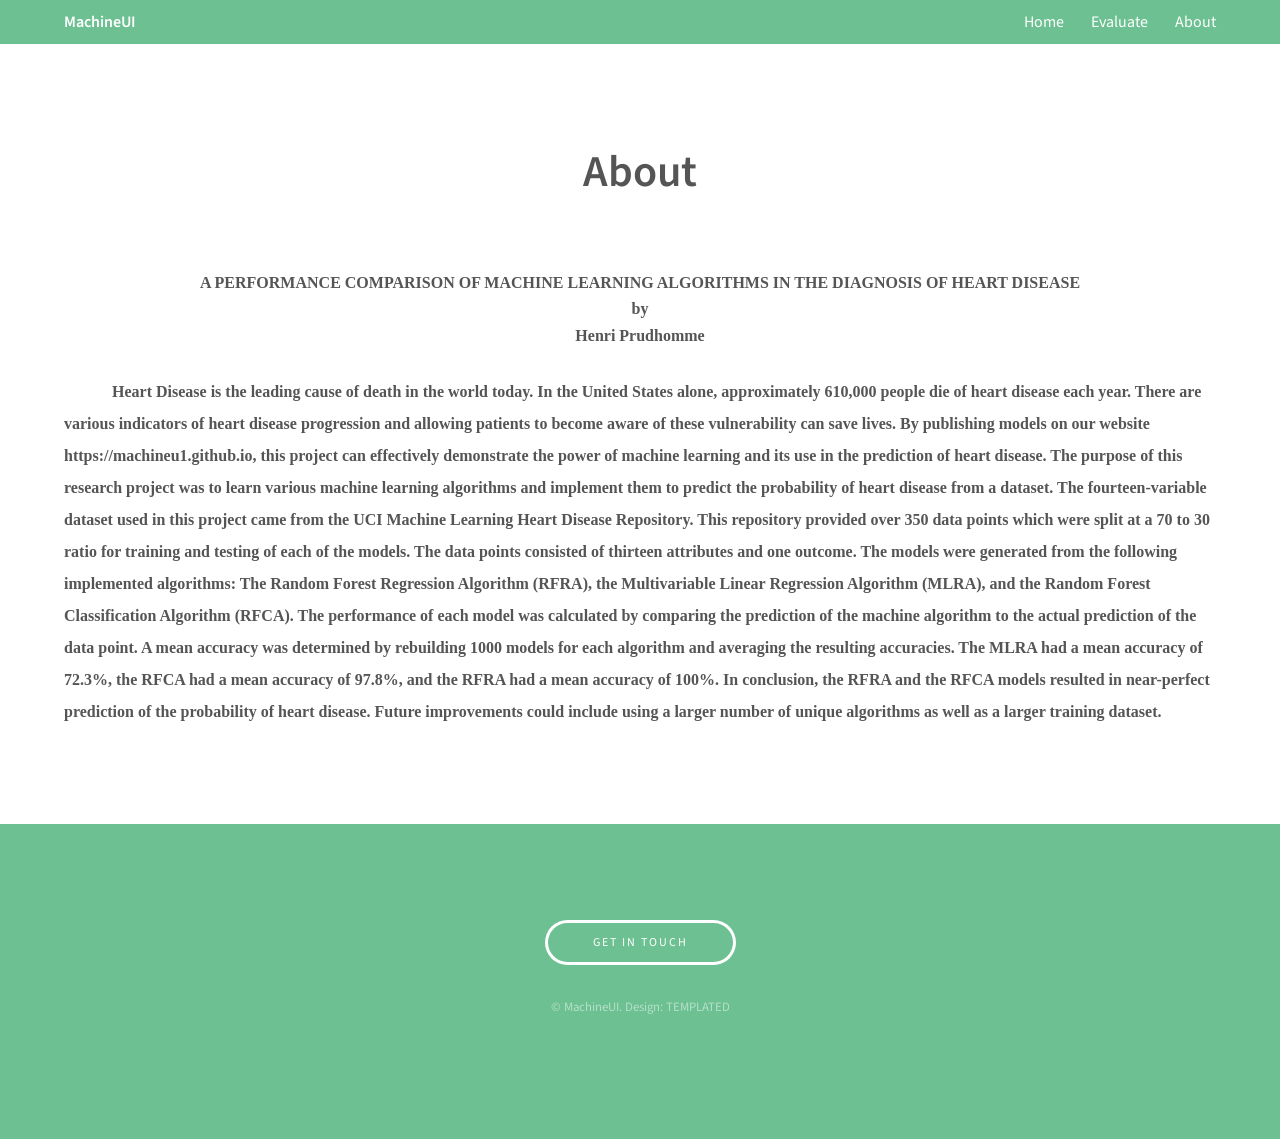
<file: about.html>
<!DOCTYPE HTML>
<html>
	<head>
		<title>MachineUI</title>
		<meta charset="utf-8" />
		<meta name="viewport" content="width=device-width, initial-scale=1" />
		<link rel="stylesheet" href="assets/css/main.css" />
	</head>
	<body class="subpage">

		<!-- Header -->
			<header id="header">
				<div class="inner">
					<a href="index.html" class="logo"><strong>MachineUI</strong></a>
					<nav id="nav">
						<a href="index.html">Home</a>
						<a href="evaluate.html">Evaluate</a>
						<a href="about.html">About</a>
					</nav>
					<a href="#navPanel" class="navPanelToggle"><span class="fa fa-bars"></span></a>
				</div>
			</header>

		<!-- Three -->
			<section id="three" class="wrapper">
				<div class="inner">
					<header class="align-center">
						<h2><strong>About</strong></h2>
					</header>
<b>
					<P ALIGN=CENTER STYLE="margin-bottom: 0in; page-break-before: always">
<FONT FACE="Times New Roman, serif">A PERFORMANCE COMPARISON OF
MACHINE LEARNING ALGORITHMS IN THE DIAGNOSIS OF HEART
DISEASE<BR>by<BR>Henri Prudhomme</FONT></P>
<P ALIGN=CENTER STYLE="margin-bottom: 0in"><BR>
</P>
<P STYLE="text-indent: 0.5in; margin-bottom: 0in; line-height: 200%"><FONT FACE="Times New Roman, serif">Heart
Disease is the leading cause of death in the world today. In the
United States alone, approximately 610,000 people die of heart
disease each year. There are various indicators of heart disease
progression and allowing patients to become aware of these
vulnerability can save lives. By publishing models on our website
https://machineu1.github.io, this project can effectively demonstrate
the power of machine learning and its use in the prediction of heart
disease. The purpose of this research project was to learn various
machine learning algorithms and implement them to predict the
probability of heart disease from a dataset. The fourteen-variable
dataset used in this project came from the UCI Machine Learning Heart
Disease Repository. This repository provided over 350 data points
which were split at a 70 to 30 ratio for training and testing of each
of the models. The data points consisted of thirteen attributes and
one outcome. The models were generated from the following implemented
algorithms: The Random Forest Regression Algorithm (RFRA), the
Multivariable Linear Regression Algorithm (MLRA), and the Random
Forest Classification Algorithm (RFCA). The performance of each model
was calculated by comparing the prediction of the machine algorithm
to the actual prediction of the data point. A mean accuracy was
determined by rebuilding 1000 models for each algorithm and averaging
the resulting accuracies. The MLRA had a mean accuracy of 72.3%, the
RFCA had a mean accuracy of 97.8%, and the RFRA had a mean accuracy
of 100%. In conclusion, the RFRA and the RFCA models resulted in
near-perfect prediction of the probability of heart disease. Future
improvements could include using a larger number of unique algorithms
	as well as a larger training dataset.</FONT></P></b>

                    
                    
				</div>
                
			</section>
        

		<!-- Footer -->
			<footer id="footer">
				<div class="inner">

					<a href="mailto:henripru99@gmail.com" class = "button alt">Get in Touch</a>
                    <p></p>
					<div class="copyright">
						&copy; MachineUI. Design: <a href="https://templated.co">TEMPLATED</a>
					</div>

				</div>
			</footer>

		<!-- Scripts -->
			<script src="assets/js/jquery.min.js"></script>
			<script src="assets/js/skel.min.js"></script>
			<script src="assets/js/util.js"></script>
			<script src="assets/js/main.js"></script>

	</body>
</html>
</file>
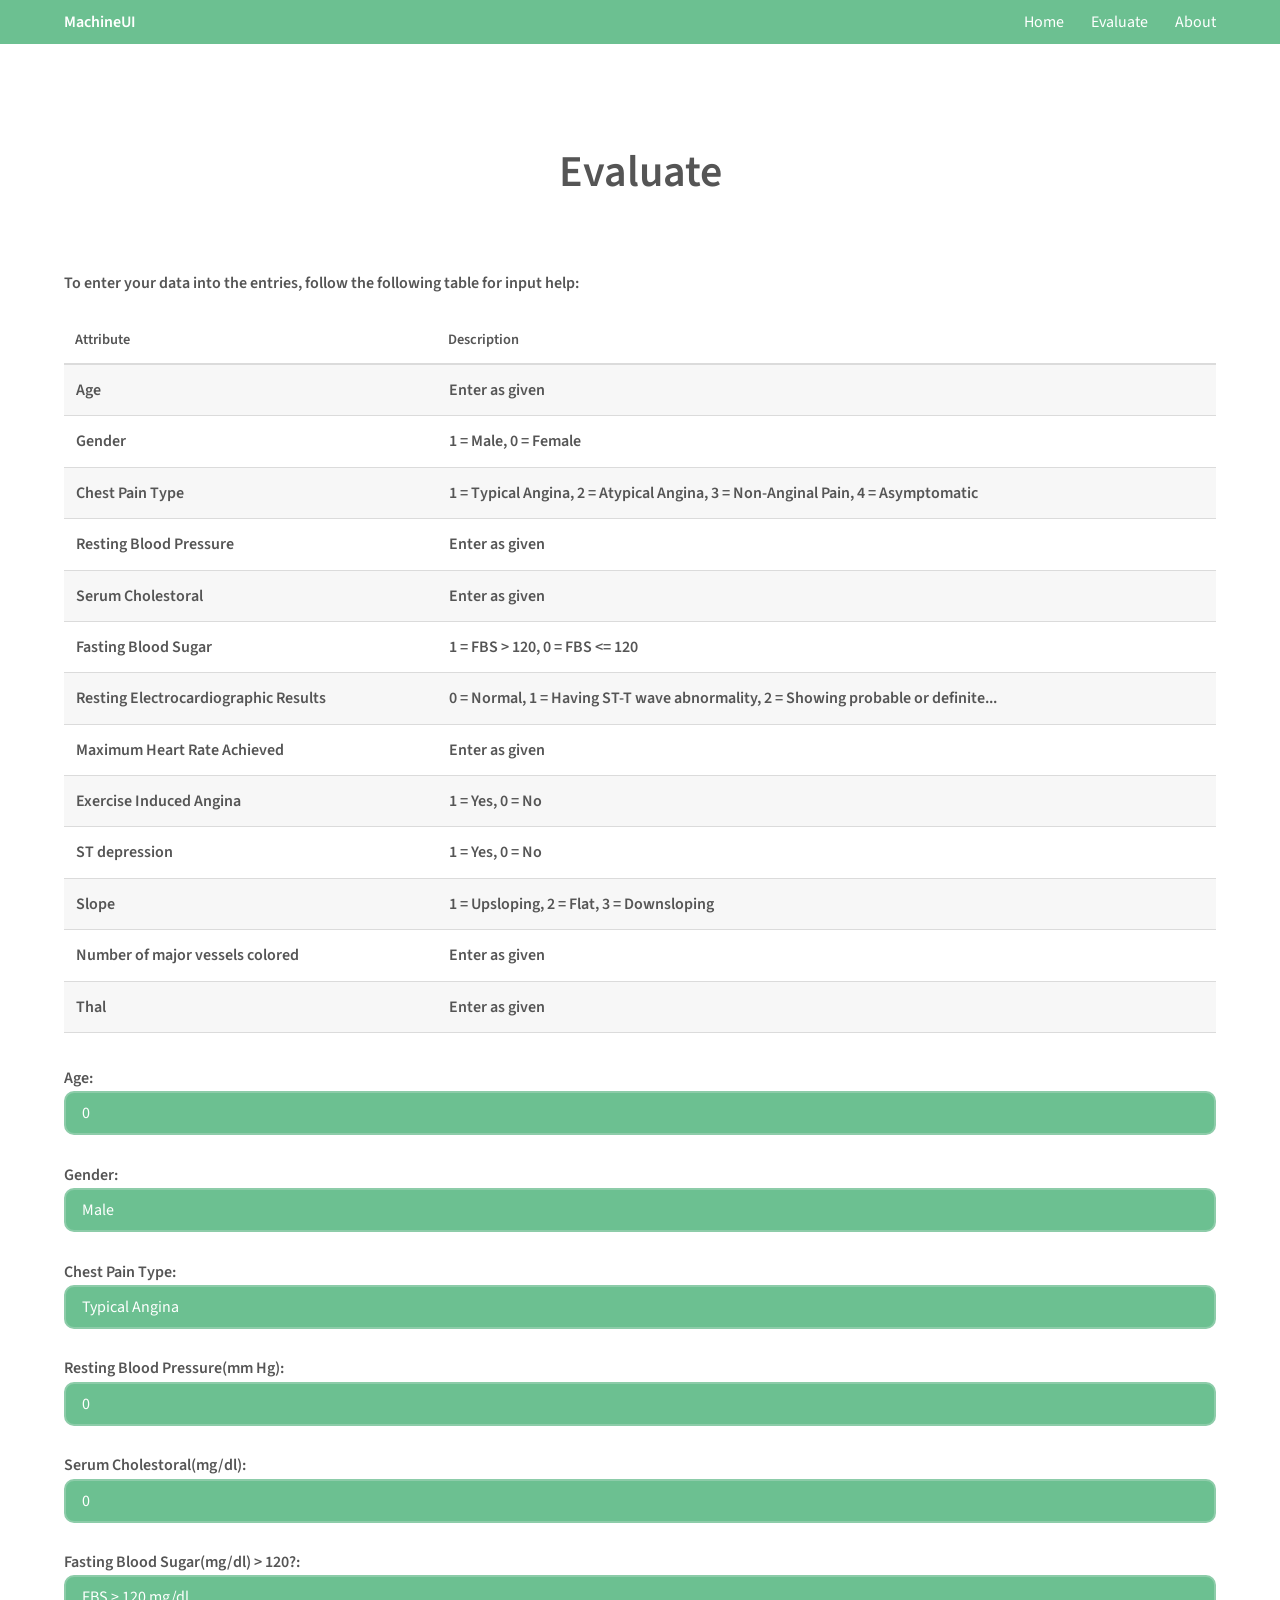
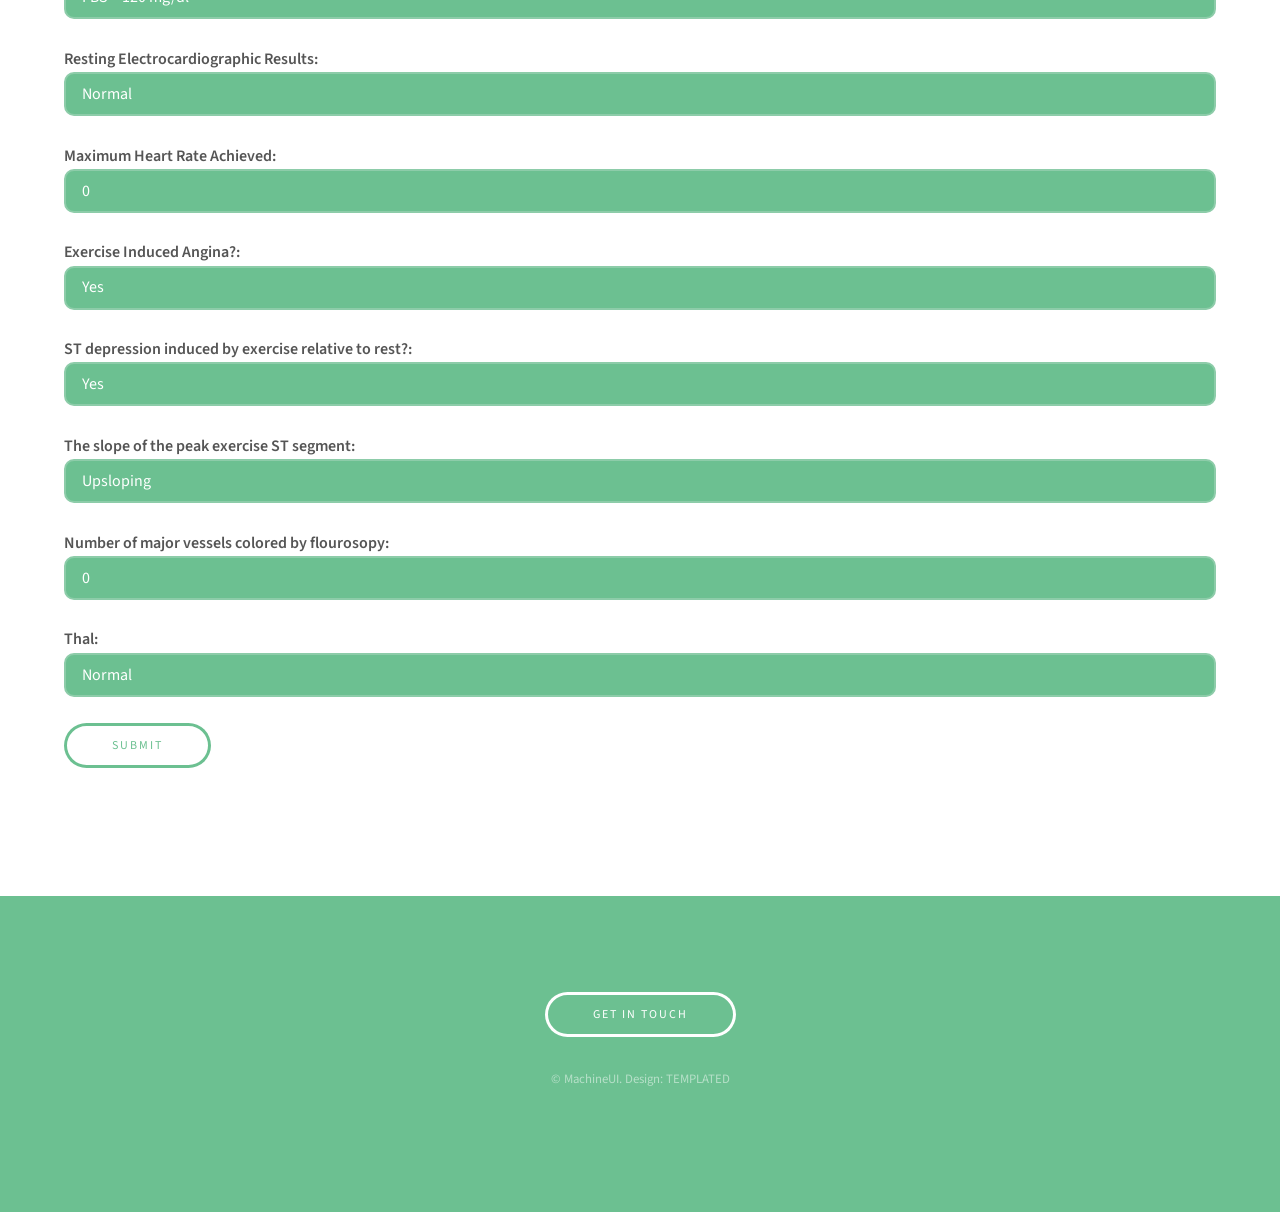
<file: evaluate.html>
<!DOCTYPE HTML>
<html>
	<head>
		<title>MachineUI</title>
		<meta charset="utf-8" />
		<meta name="viewport" content="width=device-width, initial-scale=1" />
		<link rel="stylesheet" href="assets/css/main.css" />
		<script src="assets/js/linearCompute.js"></script>
	</head>
	<body class="subpage">

		<!-- Header -->
			<header id="header">
				<div class="inner">
					<a href="index.html" class="logo"><strong>MachineUI</strong></a>
					<nav id="nav">
						<a href="index.html">Home</a>
						<a href="evaluate.html">Evaluate</a>
						<a href="about.html">About</a>
					</nav>
					<a href="#navPanel" class="navPanelToggle"><span class="fa fa-bars"></span></a>
				</div>
			</header>

		<!-- Three -->
			<b><section id="three" class="wrapper">
				<div class="inner">
					<header class="align-center">
						<h2><strong>Evaluate</strong></h2>
					</header>

					<p>To enter your data into the entries, follow the following table for input help:</p>
				<div class="table-wrapper">
				<table>
					<thead>
						<tr>
							<th>Attribute</th>
							<th>Description</th>
						</tr>
					</thead>
					<tbody>
						<tr>
							<td>Age</td>
							<td>Enter as given</td>
						</tr>
						<tr>
							<td>Gender</td>
							<td>1 = Male, 0 = Female</td>
						</tr>
						<tr>
							<td>Chest Pain Type</td>
							<td> 1 = Typical Angina, 2 = Atypical Angina, 3 = Non-Anginal Pain, 4 = Asymptomatic</td>
						</tr>
						<tr>
							<td>Resting Blood Pressure</td>
							<td>Enter as given</td>
						</tr>
						<tr>
							<td>Serum Cholestoral</td>
							<td>Enter as given</td>
						</tr>
						<tr>
							<td>Fasting Blood Sugar</td>
							<td>1 = FBS &gt 120, 0 = FBS &lt= 120</td>
						</tr>
						<tr>
							<td>Resting Electrocardiographic Results</td>
							<td>0 = Normal, 1 = Having ST-T wave abnormality, 2 = Showing probable or definite...</td>
						</tr>
						<tr>
							<td>Maximum Heart Rate Achieved</td>
							<td>Enter as given</td>
						</tr><tr>
							<td>Exercise Induced Angina</td>
							<td>1 = Yes, 0 = No</td>
						</tr>
						<tr>
							<td>ST depression</td>
							<td>1 = Yes, 0 = No</td>
						</tr>
						<tr>
							<td>Slope</td>
							<td>1 = Upsloping, 2 = Flat, 3 = Downsloping </td>
						</tr>
						<tr>
							<td>Number of major vessels colored</td>
							<td>Enter as given</td>
						</tr>
						<tr>
							<td>Thal</td>
							<td>Enter as given</td>
						</tr>
					</tbody>
				</table>
			</div>
                    
                <!-- Attribute Form -->
			
                    <form>
                        Age:
                        <input type="text" name="age" id="age" value="0"><br>
                        
                        Gender:
                        <select name="sex" id="sex">
                            <option value="1">Male</option>
                            <option value="0">Female</option>
                        </select><br>
                        
                        Chest Pain Type:<br>
                        <select name="cp" id="cp">
                            <option value="1">Typical Angina</option>
                            <option value="2">Atypical Angina</option>
                            <option value="3">Non-Anginal Pain</option>
                            <option value="4">Asymptomatic</option>
                        </select><br>
                        
                        Resting Blood Pressure(mm Hg):
                        <input type="text" name="trestbps" id="trestbps" value="0"><br>
                        
                        Serum Cholestoral(mg/dl):
                        <input type="text" name="chol" id="chol" value="0"><br>
                        
                        Fasting Blood Sugar(mg/dl) > 120?:
                        <select name="fbs" id="fbs">
                            <option value="1">FBS &gt 120 mg/dl</option>
                            <option value="0">FBS &lt= 120mg/dl</option>
                        </select><br>
                        
                        Resting Electrocardiographic Results:<br>
                        <select name="restecg" id="restecg">
                            <option value="0">Normal</option>
                            <option value="1">Having ST-T wave abnormality (T wave inversions and/or ST elevation or depression of > 0.05 mV)</option>
                            <option value="2">Showing probable or definite left ventricular hypertrophy by Estes' criteria</option>
                        </select><br>
                        
                        Maximum Heart Rate Achieved:<br>
                        <input type="text" name="thalach" id="thalach" value="0"><br>
                        
                        Exercise Induced Angina?:<br>
                        <select name="exang" id="exang">
                            <option value="1">Yes</option>
                            <option value="0">No</option>
                        </select><br>
                        
                        ST depression induced by exercise relative to rest?:<br>
                        <select name="oldpeak" id="oldpeak">
                            <option value="1">Yes</option>
                            <option value="0">No</option>
                        </select><br>
                        
                        The slope of the peak exercise ST segment:<br>
                        <select name="slope" id="slope">
                            <option value="1">Upsloping</option>
                            <option value="2">Flat</option>
                            <option value="3">Downsloping</option>
                        </select><br>
                        
                        Number of major vessels colored by flourosopy:<br>
                        <select name="ca" id="ca">
                            <option value="0">0</option>
                            <option value="1">1</option>
                            <option value="2">2</option>
                            <option value="3">3</option>
                        </select><br>
                        
                        Thal:<br>
                        <select name="thal" id="thal">
                            <option value="3">Normal</option>
                            <option value="6">Fixed defect</option>
                            <option value="7">Reversable defect</option>
                        </select><br>
                        
                        <input type="submit" id = "submit" onclick = "computeform()">
                    </form>
                </div> </b> 
			</section>
        

		<!-- Footer -->
			<footer id="footer">
				<div class="inner">

					<a href="mailto:henripru99@gmail.com" class = "button alt">Get in Touch</a>
                    <p></p>
					<div class="copyright">
						&copy; MachineUI. Design: <a href="https://templated.co">TEMPLATED</a>
					</div>

				</div>
			</footer>

		<!-- Scripts -->
			<script src="assets/js/jquery.min.js"></script>
			<script src="assets/js/skel.min.js"></script>
			<script src="assets/js/util.js"></script>
			<script src="assets/js/main.js"></script>
			
	</body>
</html>
</file>
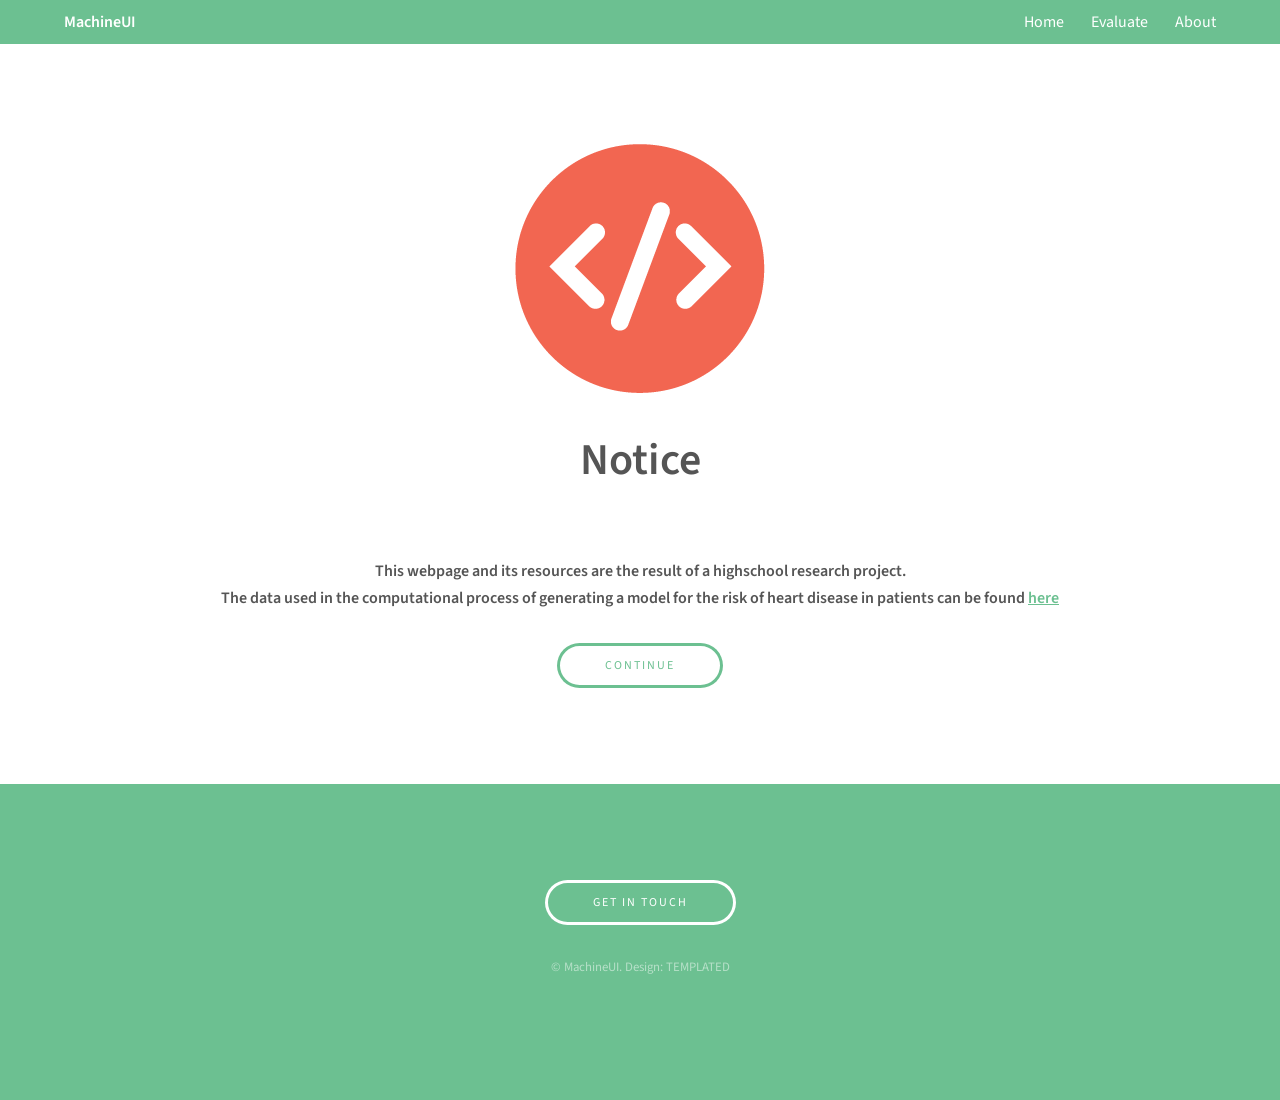
<file: notice.html>
<!DOCTYPE HTML>
<html>
	<head>
		<title>MachineUI</title>
		<meta charset="utf-8" />
		<meta name="viewport" content="width=device-width, initial-scale=1" />
		<link rel="stylesheet" href="assets/css/main.css" />
	</head>
	<body class="subpage">

		<!-- Header -->
			<header id="header">
				<div class="inner">
					<a href="index.html" class="logo"><strong>MachineUI</strong></a>
					<nav id="nav">
						<a href="index.html">Home</a>
						<a href="evaluate.html">Evaluate</a>
						<a href="about.html">About</a>
					</nav>
					<a href="#navPanel" class="navPanelToggle"><span class="fa fa-bars"></span></a>
				</div>
			</header>

		<!-- Three -->
			<section id="three" class="wrapper align-center">
				<div class="inner">
					<header class="align-center">
                        <img src="images/code.png" alt="" />
                        <p></p>
						<h2><strong>Notice</strong></h2>
						
					</header>

					<p><strong>This webpage and its resources are the result of a highschool research project. <br>The data used in the computational process of generating a model for the risk of heart disease in patients can be found <a href="http://archive.ics.uci.edu/ml/datasets/heart+Disease">here</a></p></strong>

				</div>
                
                <div class="align-center">
                    <a href="evaluate.html" class="button">Continue</a>
                </div>
                
			</section>
        

		<!-- Footer -->
			<footer id="footer">
				<div class="inner">

					<a href="mailto:henripru99@gmail.com" class = "button alt">Get in Touch</a>
                    <p></p>
					<div class="copyright">
						&copy; MachineUI. Design: <a href="https://templated.co">TEMPLATED</a>
					</div>

				</div>
			</footer>

		<!-- Scripts -->
			<script src="assets/js/jquery.min.js"></script>
			<script src="assets/js/skel.min.js"></script>
			<script src="assets/js/util.js"></script>
			<script src="assets/js/main.js"></script>

	</body>
</html>
</file>
<file: assets/css/main.css>
@charset "UTF-8";
@import url(font-awesome.min.css);
@import "https://fonts.googleapis.com/css?family=Source+Sans+Pro:300,400,600";

/*
	Projection by TEMPLATED
	templated.co @templatedco
	Released for free under the Creative Commons Attribution 3.0 license (templated.co/license)
*/

/* Reset */

	html, body, div, span, applet, object, iframe, h1, h2, h3, h4, h5, h6, p, blockquote, pre, a, abbr, acronym, address, big, cite, code, del, dfn, em, img, ins, kbd, q, s, samp, small, strike, strong, sub, sup, tt, var, b, u, i, center, dl, dt, dd, ol, ul, li, fieldset, form, label, legend, table, caption, tbody, tfoot, thead, tr, th, td, article, aside, canvas, details, embed, figure, figcaption, footer, header, hgroup, menu, nav, output, ruby, section, summary, time, mark, audio, video {
		margin: 0;
		padding: 0;
		border: 0;
		font-size: 100%;
		font: inherit;
		vertical-align: baseline;
	}

	article, aside, details, figcaption, figure, footer, header, hgroup, menu, nav, section {
		display: block;
	}

	body {
		line-height: 1;
	}

	ol, ul {
		list-style: none;
	}

	blockquote, q {
		quotes: none;
	}

	blockquote:before, blockquote:after, q:before, q:after {
		content: '';
		content: none;
	}

	table {
		border-collapse: collapse;
		border-spacing: 0;
	}

	body {
		-webkit-text-size-adjust: none;
	}

/* Box Model */

	*, *:before, *:after {
		-moz-box-sizing: border-box;
		-webkit-box-sizing: border-box;
		box-sizing: border-box;
	}

/* Containers */

	.container {
		margin-left: auto;
		margin-right: auto;
	}

	.container.\31 25\25 {
		width: 100%;
		max-width: 100em;
		min-width: 80em;
	}

	.container.\37 5\25 {
		width: 60em;
	}

	.container.\35 0\25 {
		width: 40em;
	}

	.container.\32 5\25 {
		width: 20em;
	}

	.container {
		width: 80em;
	}

	@media screen and (max-width: 1680px) {

		.container.\31 25\25 {
			width: 100%;
			max-width: 100em;
			min-width: 80em;
		}

		.container.\37 5\25 {
			width: 60em;
		}

		.container.\35 0\25 {
			width: 40em;
		}

		.container.\32 5\25 {
			width: 20em;
		}

		.container {
			width: 80em;
		}

	}

	@media screen and (max-width: 1280px) {

		.container.\31 25\25 {
			width: 100%;
			max-width: 81.25em;
			min-width: 65em;
		}

		.container.\37 5\25 {
			width: 48.75em;
		}

		.container.\35 0\25 {
			width: 32.5em;
		}

		.container.\32 5\25 {
			width: 16.25em;
		}

		.container {
			width: 65em;
		}

	}

	@media screen and (max-width: 980px) {

		.container.\31 25\25 {
			width: 100%;
			max-width: 112.5%;
			min-width: 90%;
		}

		.container.\37 5\25 {
			width: 67.5%;
		}

		.container.\35 0\25 {
			width: 45%;
		}

		.container.\32 5\25 {
			width: 22.5%;
		}

		.container {
			width: 90%;
		}

	}

	@media screen and (max-width: 736px) {

		.container.\31 25\25 {
			width: 100%;
			max-width: 112.5%;
			min-width: 90%;
		}

		.container.\37 5\25 {
			width: 67.5%;
		}

		.container.\35 0\25 {
			width: 45%;
		}

		.container.\32 5\25 {
			width: 22.5%;
		}

		.container {
			width: 90% !important;
		}

	}

	@media screen and (max-width: 480px) {

		.container.\31 25\25 {
			width: 100%;
			max-width: 112.5%;
			min-width: 90%;
		}

		.container.\37 5\25 {
			width: 67.5%;
		}

		.container.\35 0\25 {
			width: 45%;
		}

		.container.\32 5\25 {
			width: 22.5%;
		}

		.container {
			width: 90% !important;
		}

	}

/* Grid */

	.row {
		border-bottom: solid 1px transparent;
		-moz-box-sizing: border-box;
		-webkit-box-sizing: border-box;
		box-sizing: border-box;
	}

	.row > * {
		float: left;
		-moz-box-sizing: border-box;
		-webkit-box-sizing: border-box;
		box-sizing: border-box;
	}

	.row:after, .row:before {
		content: '';
		display: block;
		clear: both;
		height: 0;
	}

	.row.uniform > * > :first-child {
		margin-top: 0;
	}

	.row.uniform > * > :last-child {
		margin-bottom: 0;
	}

	.row.\30 \25 > * {
		padding: 0 0 0 0em;
	}

	.row.\30 \25 {
		margin: 0 0 -1px 0em;
	}

	.row.uniform.\30 \25 > * {
		padding: 0em 0 0 0em;
	}

	.row.uniform.\30 \25 {
		margin: 0em 0 -1px 0em;
	}

	.row > * {
		padding: 0 0 0 2em;
	}

	.row {
		margin: 0 0 -1px -2em;
	}

	.row.uniform > * {
		padding: 2em 0 0 2em;
	}

	.row.uniform {
		margin: -2em 0 -1px -2em;
	}

	.row.\32 00\25 > * {
		padding: 0 0 0 4em;
	}

	.row.\32 00\25 {
		margin: 0 0 -1px -4em;
	}

	.row.uniform.\32 00\25 > * {
		padding: 4em 0 0 4em;
	}

	.row.uniform.\32 00\25 {
		margin: -4em 0 -1px -4em;
	}

	.row.\31 50\25 > * {
		padding: 0 0 0 3em;
	}

	.row.\31 50\25 {
		margin: 0 0 -1px -3em;
	}

	.row.uniform.\31 50\25 > * {
		padding: 3em 0 0 3em;
	}

	.row.uniform.\31 50\25 {
		margin: -3em 0 -1px -3em;
	}

	.row.\35 0\25 > * {
		padding: 0 0 0 1em;
	}

	.row.\35 0\25 {
		margin: 0 0 -1px -1em;
	}

	.row.uniform.\35 0\25 > * {
		padding: 1em 0 0 1em;
	}

	.row.uniform.\35 0\25 {
		margin: -1em 0 -1px -1em;
	}

	.row.\32 5\25 > * {
		padding: 0 0 0 0.5em;
	}

	.row.\32 5\25 {
		margin: 0 0 -1px -0.5em;
	}

	.row.uniform.\32 5\25 > * {
		padding: 0.5em 0 0 0.5em;
	}

	.row.uniform.\32 5\25 {
		margin: -0.5em 0 -1px -0.5em;
	}

	.\31 2u, .\31 2u\24 {
		width: 100%;
		clear: none;
		margin-left: 0;
	}

	.\31 1u, .\31 1u\24 {
		width: 91.6666666667%;
		clear: none;
		margin-left: 0;
	}

	.\31 0u, .\31 0u\24 {
		width: 83.3333333333%;
		clear: none;
		margin-left: 0;
	}

	.\39 u, .\39 u\24 {
		width: 75%;
		clear: none;
		margin-left: 0;
	}

	.\38 u, .\38 u\24 {
		width: 66.6666666667%;
		clear: none;
		margin-left: 0;
	}

	.\37 u, .\37 u\24 {
		width: 58.3333333333%;
		clear: none;
		margin-left: 0;
	}

	.\36 u, .\36 u\24 {
		width: 50%;
		clear: none;
		margin-left: 0;
	}

	.\35 u, .\35 u\24 {
		width: 41.6666666667%;
		clear: none;
		margin-left: 0;
	}

	.\34 u, .\34 u\24 {
		width: 33.3333333333%;
		clear: none;
		margin-left: 0;
	}

	.\33 u, .\33 u\24 {
		width: 25%;
		clear: none;
		margin-left: 0;
	}

	.\32 u, .\32 u\24 {
		width: 16.6666666667%;
		clear: none;
		margin-left: 0;
	}

	.\31 u, .\31 u\24 {
		width: 8.3333333333%;
		clear: none;
		margin-left: 0;
	}

	.\31 2u\24 + *,
	.\31 1u\24 + *,
	.\31 0u\24 + *,
	.\39 u\24 + *,
	.\38 u\24 + *,
	.\37 u\24 + *,
	.\36 u\24 + *,
	.\35 u\24 + *,
	.\34 u\24 + *,
	.\33 u\24 + *,
	.\32 u\24 + *,
	.\31 u\24 + * {
		clear: left;
	}

	.\-11u {
		margin-left: 91.66667%;
	}

	.\-10u {
		margin-left: 83.33333%;
	}

	.\-9u {
		margin-left: 75%;
	}

	.\-8u {
		margin-left: 66.66667%;
	}

	.\-7u {
		margin-left: 58.33333%;
	}

	.\-6u {
		margin-left: 50%;
	}

	.\-5u {
		margin-left: 41.66667%;
	}

	.\-4u {
		margin-left: 33.33333%;
	}

	.\-3u {
		margin-left: 25%;
	}

	.\-2u {
		margin-left: 16.66667%;
	}

	.\-1u {
		margin-left: 8.33333%;
	}

	@media screen and (max-width: 1680px) {

		.row > * {
			padding: 0 0 0 2em;
		}

		.row {
			margin: 0 0 -1px -2em;
		}

		.row.uniform > * {
			padding: 2em 0 0 2em;
		}

		.row.uniform {
			margin: -2em 0 -1px -2em;
		}

		.row.\32 00\25 > * {
			padding: 0 0 0 4em;
		}

		.row.\32 00\25 {
			margin: 0 0 -1px -4em;
		}

		.row.uniform.\32 00\25 > * {
			padding: 4em 0 0 4em;
		}

		.row.uniform.\32 00\25 {
			margin: -4em 0 -1px -4em;
		}

		.row.\31 50\25 > * {
			padding: 0 0 0 3em;
		}

		.row.\31 50\25 {
			margin: 0 0 -1px -3em;
		}

		.row.uniform.\31 50\25 > * {
			padding: 3em 0 0 3em;
		}

		.row.uniform.\31 50\25 {
			margin: -3em 0 -1px -3em;
		}

		.row.\35 0\25 > * {
			padding: 0 0 0 1em;
		}

		.row.\35 0\25 {
			margin: 0 0 -1px -1em;
		}

		.row.uniform.\35 0\25 > * {
			padding: 1em 0 0 1em;
		}

		.row.uniform.\35 0\25 {
			margin: -1em 0 -1px -1em;
		}

		.row.\32 5\25 > * {
			padding: 0 0 0 0.5em;
		}

		.row.\32 5\25 {
			margin: 0 0 -1px -0.5em;
		}

		.row.uniform.\32 5\25 > * {
			padding: 0.5em 0 0 0.5em;
		}

		.row.uniform.\32 5\25 {
			margin: -0.5em 0 -1px -0.5em;
		}

		.\31 2u\28xlarge\29, .\31 2u\24\28xlarge\29 {
			width: 100%;
			clear: none;
			margin-left: 0;
		}

		.\31 1u\28xlarge\29, .\31 1u\24\28xlarge\29 {
			width: 91.6666666667%;
			clear: none;
			margin-left: 0;
		}

		.\31 0u\28xlarge\29, .\31 0u\24\28xlarge\29 {
			width: 83.3333333333%;
			clear: none;
			margin-left: 0;
		}

		.\39 u\28xlarge\29, .\39 u\24\28xlarge\29 {
			width: 75%;
			clear: none;
			margin-left: 0;
		}

		.\38 u\28xlarge\29, .\38 u\24\28xlarge\29 {
			width: 66.6666666667%;
			clear: none;
			margin-left: 0;
		}

		.\37 u\28xlarge\29, .\37 u\24\28xlarge\29 {
			width: 58.3333333333%;
			clear: none;
			margin-left: 0;
		}

		.\36 u\28xlarge\29, .\36 u\24\28xlarge\29 {
			width: 50%;
			clear: none;
			margin-left: 0;
		}

		.\35 u\28xlarge\29, .\35 u\24\28xlarge\29 {
			width: 41.6666666667%;
			clear: none;
			margin-left: 0;
		}

		.\34 u\28xlarge\29, .\34 u\24\28xlarge\29 {
			width: 33.3333333333%;
			clear: none;
			margin-left: 0;
		}

		.\33 u\28xlarge\29, .\33 u\24\28xlarge\29 {
			width: 25%;
			clear: none;
			margin-left: 0;
		}

		.\32 u\28xlarge\29, .\32 u\24\28xlarge\29 {
			width: 16.6666666667%;
			clear: none;
			margin-left: 0;
		}

		.\31 u\28xlarge\29, .\31 u\24\28xlarge\29 {
			width: 8.3333333333%;
			clear: none;
			margin-left: 0;
		}

		.\31 2u\24\28xlarge\29 + *,
		.\31 1u\24\28xlarge\29 + *,
		.\31 0u\24\28xlarge\29 + *,
		.\39 u\24\28xlarge\29 + *,
		.\38 u\24\28xlarge\29 + *,
		.\37 u\24\28xlarge\29 + *,
		.\36 u\24\28xlarge\29 + *,
		.\35 u\24\28xlarge\29 + *,
		.\34 u\24\28xlarge\29 + *,
		.\33 u\24\28xlarge\29 + *,
		.\32 u\24\28xlarge\29 + *,
		.\31 u\24\28xlarge\29 + * {
			clear: left;
		}

		.\-11u\28xlarge\29 {
			margin-left: 91.66667%;
		}

		.\-10u\28xlarge\29 {
			margin-left: 83.33333%;
		}

		.\-9u\28xlarge\29 {
			margin-left: 75%;
		}

		.\-8u\28xlarge\29 {
			margin-left: 66.66667%;
		}

		.\-7u\28xlarge\29 {
			margin-left: 58.33333%;
		}

		.\-6u\28xlarge\29 {
			margin-left: 50%;
		}

		.\-5u\28xlarge\29 {
			margin-left: 41.66667%;
		}

		.\-4u\28xlarge\29 {
			margin-left: 33.33333%;
		}

		.\-3u\28xlarge\29 {
			margin-left: 25%;
		}

		.\-2u\28xlarge\29 {
			margin-left: 16.66667%;
		}

		.\-1u\28xlarge\29 {
			margin-left: 8.33333%;
		}

	}

	@media screen and (max-width: 1280px) {

		.row > * {
			padding: 0 0 0 1.5em;
		}

		.row {
			margin: 0 0 -1px -1.5em;
		}

		.row.uniform > * {
			padding: 1.5em 0 0 1.5em;
		}

		.row.uniform {
			margin: -1.5em 0 -1px -1.5em;
		}

		.row.\32 00\25 > * {
			padding: 0 0 0 3em;
		}

		.row.\32 00\25 {
			margin: 0 0 -1px -3em;
		}

		.row.uniform.\32 00\25 > * {
			padding: 3em 0 0 3em;
		}

		.row.uniform.\32 00\25 {
			margin: -3em 0 -1px -3em;
		}

		.row.\31 50\25 > * {
			padding: 0 0 0 2.25em;
		}

		.row.\31 50\25 {
			margin: 0 0 -1px -2.25em;
		}

		.row.uniform.\31 50\25 > * {
			padding: 2.25em 0 0 2.25em;
		}

		.row.uniform.\31 50\25 {
			margin: -2.25em 0 -1px -2.25em;
		}

		.row.\35 0\25 > * {
			padding: 0 0 0 0.75em;
		}

		.row.\35 0\25 {
			margin: 0 0 -1px -0.75em;
		}

		.row.uniform.\35 0\25 > * {
			padding: 0.75em 0 0 0.75em;
		}

		.row.uniform.\35 0\25 {
			margin: -0.75em 0 -1px -0.75em;
		}

		.row.\32 5\25 > * {
			padding: 0 0 0 0.375em;
		}

		.row.\32 5\25 {
			margin: 0 0 -1px -0.375em;
		}

		.row.uniform.\32 5\25 > * {
			padding: 0.375em 0 0 0.375em;
		}

		.row.uniform.\32 5\25 {
			margin: -0.375em 0 -1px -0.375em;
		}

		.\31 2u\28large\29, .\31 2u\24\28large\29 {
			width: 100%;
			clear: none;
			margin-left: 0;
		}

		.\31 1u\28large\29, .\31 1u\24\28large\29 {
			width: 91.6666666667%;
			clear: none;
			margin-left: 0;
		}

		.\31 0u\28large\29, .\31 0u\24\28large\29 {
			width: 83.3333333333%;
			clear: none;
			margin-left: 0;
		}

		.\39 u\28large\29, .\39 u\24\28large\29 {
			width: 75%;
			clear: none;
			margin-left: 0;
		}

		.\38 u\28large\29, .\38 u\24\28large\29 {
			width: 66.6666666667%;
			clear: none;
			margin-left: 0;
		}

		.\37 u\28large\29, .\37 u\24\28large\29 {
			width: 58.3333333333%;
			clear: none;
			margin-left: 0;
		}

		.\36 u\28large\29, .\36 u\24\28large\29 {
			width: 50%;
			clear: none;
			margin-left: 0;
		}

		.\35 u\28large\29, .\35 u\24\28large\29 {
			width: 41.6666666667%;
			clear: none;
			margin-left: 0;
		}

		.\34 u\28large\29, .\34 u\24\28large\29 {
			width: 33.3333333333%;
			clear: none;
			margin-left: 0;
		}

		.\33 u\28large\29, .\33 u\24\28large\29 {
			width: 25%;
			clear: none;
			margin-left: 0;
		}

		.\32 u\28large\29, .\32 u\24\28large\29 {
			width: 16.6666666667%;
			clear: none;
			margin-left: 0;
		}

		.\31 u\28large\29, .\31 u\24\28large\29 {
			width: 8.3333333333%;
			clear: none;
			margin-left: 0;
		}

		.\31 2u\24\28large\29 + *,
		.\31 1u\24\28large\29 + *,
		.\31 0u\24\28large\29 + *,
		.\39 u\24\28large\29 + *,
		.\38 u\24\28large\29 + *,
		.\37 u\24\28large\29 + *,
		.\36 u\24\28large\29 + *,
		.\35 u\24\28large\29 + *,
		.\34 u\24\28large\29 + *,
		.\33 u\24\28large\29 + *,
		.\32 u\24\28large\29 + *,
		.\31 u\24\28large\29 + * {
			clear: left;
		}

		.\-11u\28large\29 {
			margin-left: 91.66667%;
		}

		.\-10u\28large\29 {
			margin-left: 83.33333%;
		}

		.\-9u\28large\29 {
			margin-left: 75%;
		}

		.\-8u\28large\29 {
			margin-left: 66.66667%;
		}

		.\-7u\28large\29 {
			margin-left: 58.33333%;
		}

		.\-6u\28large\29 {
			margin-left: 50%;
		}

		.\-5u\28large\29 {
			margin-left: 41.66667%;
		}

		.\-4u\28large\29 {
			margin-left: 33.33333%;
		}

		.\-3u\28large\29 {
			margin-left: 25%;
		}

		.\-2u\28large\29 {
			margin-left: 16.66667%;
		}

		.\-1u\28large\29 {
			margin-left: 8.33333%;
		}

	}

	@media screen and (max-width: 980px) {

		.row > * {
			padding: 0 0 0 1.5em;
		}

		.row {
			margin: 0 0 -1px -1.5em;
		}

		.row.uniform > * {
			padding: 1.5em 0 0 1.5em;
		}

		.row.uniform {
			margin: -1.5em 0 -1px -1.5em;
		}

		.row.\32 00\25 > * {
			padding: 0 0 0 3em;
		}

		.row.\32 00\25 {
			margin: 0 0 -1px -3em;
		}

		.row.uniform.\32 00\25 > * {
			padding: 3em 0 0 3em;
		}

		.row.uniform.\32 00\25 {
			margin: -3em 0 -1px -3em;
		}

		.row.\31 50\25 > * {
			padding: 0 0 0 2.25em;
		}

		.row.\31 50\25 {
			margin: 0 0 -1px -2.25em;
		}

		.row.uniform.\31 50\25 > * {
			padding: 2.25em 0 0 2.25em;
		}

		.row.uniform.\31 50\25 {
			margin: -2.25em 0 -1px -2.25em;
		}

		.row.\35 0\25 > * {
			padding: 0 0 0 0.75em;
		}

		.row.\35 0\25 {
			margin: 0 0 -1px -0.75em;
		}

		.row.uniform.\35 0\25 > * {
			padding: 0.75em 0 0 0.75em;
		}

		.row.uniform.\35 0\25 {
			margin: -0.75em 0 -1px -0.75em;
		}

		.row.\32 5\25 > * {
			padding: 0 0 0 0.375em;
		}

		.row.\32 5\25 {
			margin: 0 0 -1px -0.375em;
		}

		.row.uniform.\32 5\25 > * {
			padding: 0.375em 0 0 0.375em;
		}

		.row.uniform.\32 5\25 {
			margin: -0.375em 0 -1px -0.375em;
		}

		.\31 2u\28medium\29, .\31 2u\24\28medium\29 {
			width: 100%;
			clear: none;
			margin-left: 0;
		}

		.\31 1u\28medium\29, .\31 1u\24\28medium\29 {
			width: 91.6666666667%;
			clear: none;
			margin-left: 0;
		}

		.\31 0u\28medium\29, .\31 0u\24\28medium\29 {
			width: 83.3333333333%;
			clear: none;
			margin-left: 0;
		}

		.\39 u\28medium\29, .\39 u\24\28medium\29 {
			width: 75%;
			clear: none;
			margin-left: 0;
		}

		.\38 u\28medium\29, .\38 u\24\28medium\29 {
			width: 66.6666666667%;
			clear: none;
			margin-left: 0;
		}

		.\37 u\28medium\29, .\37 u\24\28medium\29 {
			width: 58.3333333333%;
			clear: none;
			margin-left: 0;
		}

		.\36 u\28medium\29, .\36 u\24\28medium\29 {
			width: 50%;
			clear: none;
			margin-left: 0;
		}

		.\35 u\28medium\29, .\35 u\24\28medium\29 {
			width: 41.6666666667%;
			clear: none;
			margin-left: 0;
		}

		.\34 u\28medium\29, .\34 u\24\28medium\29 {
			width: 33.3333333333%;
			clear: none;
			margin-left: 0;
		}

		.\33 u\28medium\29, .\33 u\24\28medium\29 {
			width: 25%;
			clear: none;
			margin-left: 0;
		}

		.\32 u\28medium\29, .\32 u\24\28medium\29 {
			width: 16.6666666667%;
			clear: none;
			margin-left: 0;
		}

		.\31 u\28medium\29, .\31 u\24\28medium\29 {
			width: 8.3333333333%;
			clear: none;
			margin-left: 0;
		}

		.\31 2u\24\28medium\29 + *,
		.\31 1u\24\28medium\29 + *,
		.\31 0u\24\28medium\29 + *,
		.\39 u\24\28medium\29 + *,
		.\38 u\24\28medium\29 + *,
		.\37 u\24\28medium\29 + *,
		.\36 u\24\28medium\29 + *,
		.\35 u\24\28medium\29 + *,
		.\34 u\24\28medium\29 + *,
		.\33 u\24\28medium\29 + *,
		.\32 u\24\28medium\29 + *,
		.\31 u\24\28medium\29 + * {
			clear: left;
		}

		.\-11u\28medium\29 {
			margin-left: 91.66667%;
		}

		.\-10u\28medium\29 {
			margin-left: 83.33333%;
		}

		.\-9u\28medium\29 {
			margin-left: 75%;
		}

		.\-8u\28medium\29 {
			margin-left: 66.66667%;
		}

		.\-7u\28medium\29 {
			margin-left: 58.33333%;
		}

		.\-6u\28medium\29 {
			margin-left: 50%;
		}

		.\-5u\28medium\29 {
			margin-left: 41.66667%;
		}

		.\-4u\28medium\29 {
			margin-left: 33.33333%;
		}

		.\-3u\28medium\29 {
			margin-left: 25%;
		}

		.\-2u\28medium\29 {
			margin-left: 16.66667%;
		}

		.\-1u\28medium\29 {
			margin-left: 8.33333%;
		}

	}

	@media screen and (max-width: 736px) {

		.row > * {
			padding: 0 0 0 1.25em;
		}

		.row {
			margin: 0 0 -1px -1.25em;
		}

		.row.uniform > * {
			padding: 1.25em 0 0 1.25em;
		}

		.row.uniform {
			margin: -1.25em 0 -1px -1.25em;
		}

		.row.\32 00\25 > * {
			padding: 0 0 0 2.5em;
		}

		.row.\32 00\25 {
			margin: 0 0 -1px -2.5em;
		}

		.row.uniform.\32 00\25 > * {
			padding: 2.5em 0 0 2.5em;
		}

		.row.uniform.\32 00\25 {
			margin: -2.5em 0 -1px -2.5em;
		}

		.row.\31 50\25 > * {
			padding: 0 0 0 1.875em;
		}

		.row.\31 50\25 {
			margin: 0 0 -1px -1.875em;
		}

		.row.uniform.\31 50\25 > * {
			padding: 1.875em 0 0 1.875em;
		}

		.row.uniform.\31 50\25 {
			margin: -1.875em 0 -1px -1.875em;
		}

		.row.\35 0\25 > * {
			padding: 0 0 0 0.625em;
		}

		.row.\35 0\25 {
			margin: 0 0 -1px -0.625em;
		}

		.row.uniform.\35 0\25 > * {
			padding: 0.625em 0 0 0.625em;
		}

		.row.uniform.\35 0\25 {
			margin: -0.625em 0 -1px -0.625em;
		}

		.row.\32 5\25 > * {
			padding: 0 0 0 0.3125em;
		}

		.row.\32 5\25 {
			margin: 0 0 -1px -0.3125em;
		}

		.row.uniform.\32 5\25 > * {
			padding: 0.3125em 0 0 0.3125em;
		}

		.row.uniform.\32 5\25 {
			margin: -0.3125em 0 -1px -0.3125em;
		}

		.\31 2u\28small\29, .\31 2u\24\28small\29 {
			width: 100%;
			clear: none;
			margin-left: 0;
		}

		.\31 1u\28small\29, .\31 1u\24\28small\29 {
			width: 91.6666666667%;
			clear: none;
			margin-left: 0;
		}

		.\31 0u\28small\29, .\31 0u\24\28small\29 {
			width: 83.3333333333%;
			clear: none;
			margin-left: 0;
		}

		.\39 u\28small\29, .\39 u\24\28small\29 {
			width: 75%;
			clear: none;
			margin-left: 0;
		}

		.\38 u\28small\29, .\38 u\24\28small\29 {
			width: 66.6666666667%;
			clear: none;
			margin-left: 0;
		}

		.\37 u\28small\29, .\37 u\24\28small\29 {
			width: 58.3333333333%;
			clear: none;
			margin-left: 0;
		}

		.\36 u\28small\29, .\36 u\24\28small\29 {
			width: 50%;
			clear: none;
			margin-left: 0;
		}

		.\35 u\28small\29, .\35 u\24\28small\29 {
			width: 41.6666666667%;
			clear: none;
			margin-left: 0;
		}

		.\34 u\28small\29, .\34 u\24\28small\29 {
			width: 33.3333333333%;
			clear: none;
			margin-left: 0;
		}

		.\33 u\28small\29, .\33 u\24\28small\29 {
			width: 25%;
			clear: none;
			margin-left: 0;
		}

		.\32 u\28small\29, .\32 u\24\28small\29 {
			width: 16.6666666667%;
			clear: none;
			margin-left: 0;
		}

		.\31 u\28small\29, .\31 u\24\28small\29 {
			width: 8.3333333333%;
			clear: none;
			margin-left: 0;
		}

		.\31 2u\24\28small\29 + *,
		.\31 1u\24\28small\29 + *,
		.\31 0u\24\28small\29 + *,
		.\39 u\24\28small\29 + *,
		.\38 u\24\28small\29 + *,
		.\37 u\24\28small\29 + *,
		.\36 u\24\28small\29 + *,
		.\35 u\24\28small\29 + *,
		.\34 u\24\28small\29 + *,
		.\33 u\24\28small\29 + *,
		.\32 u\24\28small\29 + *,
		.\31 u\24\28small\29 + * {
			clear: left;
		}

		.\-11u\28small\29 {
			margin-left: 91.66667%;
		}

		.\-10u\28small\29 {
			margin-left: 83.33333%;
		}

		.\-9u\28small\29 {
			margin-left: 75%;
		}

		.\-8u\28small\29 {
			margin-left: 66.66667%;
		}

		.\-7u\28small\29 {
			margin-left: 58.33333%;
		}

		.\-6u\28small\29 {
			margin-left: 50%;
		}

		.\-5u\28small\29 {
			margin-left: 41.66667%;
		}

		.\-4u\28small\29 {
			margin-left: 33.33333%;
		}

		.\-3u\28small\29 {
			margin-left: 25%;
		}

		.\-2u\28small\29 {
			margin-left: 16.66667%;
		}

		.\-1u\28small\29 {
			margin-left: 8.33333%;
		}

	}

	@media screen and (max-width: 480px) {

		.row > * {
			padding: 0 0 0 1.25em;
		}

		.row {
			margin: 0 0 -1px -1.25em;
		}

		.row.uniform > * {
			padding: 1.25em 0 0 1.25em;
		}

		.row.uniform {
			margin: -1.25em 0 -1px -1.25em;
		}

		.row.\32 00\25 > * {
			padding: 0 0 0 2.5em;
		}

		.row.\32 00\25 {
			margin: 0 0 -1px -2.5em;
		}

		.row.uniform.\32 00\25 > * {
			padding: 2.5em 0 0 2.5em;
		}

		.row.uniform.\32 00\25 {
			margin: -2.5em 0 -1px -2.5em;
		}

		.row.\31 50\25 > * {
			padding: 0 0 0 1.875em;
		}

		.row.\31 50\25 {
			margin: 0 0 -1px -1.875em;
		}

		.row.uniform.\31 50\25 > * {
			padding: 1.875em 0 0 1.875em;
		}

		.row.uniform.\31 50\25 {
			margin: -1.875em 0 -1px -1.875em;
		}

		.row.\35 0\25 > * {
			padding: 0 0 0 0.625em;
		}

		.row.\35 0\25 {
			margin: 0 0 -1px -0.625em;
		}

		.row.uniform.\35 0\25 > * {
			padding: 0.625em 0 0 0.625em;
		}

		.row.uniform.\35 0\25 {
			margin: -0.625em 0 -1px -0.625em;
		}

		.row.\32 5\25 > * {
			padding: 0 0 0 0.3125em;
		}

		.row.\32 5\25 {
			margin: 0 0 -1px -0.3125em;
		}

		.row.uniform.\32 5\25 > * {
			padding: 0.3125em 0 0 0.3125em;
		}

		.row.uniform.\32 5\25 {
			margin: -0.3125em 0 -1px -0.3125em;
		}

		.\31 2u\28xsmall\29, .\31 2u\24\28xsmall\29 {
			width: 100%;
			clear: none;
			margin-left: 0;
		}

		.\31 1u\28xsmall\29, .\31 1u\24\28xsmall\29 {
			width: 91.6666666667%;
			clear: none;
			margin-left: 0;
		}

		.\31 0u\28xsmall\29, .\31 0u\24\28xsmall\29 {
			width: 83.3333333333%;
			clear: none;
			margin-left: 0;
		}

		.\39 u\28xsmall\29, .\39 u\24\28xsmall\29 {
			width: 75%;
			clear: none;
			margin-left: 0;
		}

		.\38 u\28xsmall\29, .\38 u\24\28xsmall\29 {
			width: 66.6666666667%;
			clear: none;
			margin-left: 0;
		}

		.\37 u\28xsmall\29, .\37 u\24\28xsmall\29 {
			width: 58.3333333333%;
			clear: none;
			margin-left: 0;
		}

		.\36 u\28xsmall\29, .\36 u\24\28xsmall\29 {
			width: 50%;
			clear: none;
			margin-left: 0;
		}

		.\35 u\28xsmall\29, .\35 u\24\28xsmall\29 {
			width: 41.6666666667%;
			clear: none;
			margin-left: 0;
		}

		.\34 u\28xsmall\29, .\34 u\24\28xsmall\29 {
			width: 33.3333333333%;
			clear: none;
			margin-left: 0;
		}

		.\33 u\28xsmall\29, .\33 u\24\28xsmall\29 {
			width: 25%;
			clear: none;
			margin-left: 0;
		}

		.\32 u\28xsmall\29, .\32 u\24\28xsmall\29 {
			width: 16.6666666667%;
			clear: none;
			margin-left: 0;
		}

		.\31 u\28xsmall\29, .\31 u\24\28xsmall\29 {
			width: 8.3333333333%;
			clear: none;
			margin-left: 0;
		}

		.\31 2u\24\28xsmall\29 + *,
		.\31 1u\24\28xsmall\29 + *,
		.\31 0u\24\28xsmall\29 + *,
		.\39 u\24\28xsmall\29 + *,
		.\38 u\24\28xsmall\29 + *,
		.\37 u\24\28xsmall\29 + *,
		.\36 u\24\28xsmall\29 + *,
		.\35 u\24\28xsmall\29 + *,
		.\34 u\24\28xsmall\29 + *,
		.\33 u\24\28xsmall\29 + *,
		.\32 u\24\28xsmall\29 + *,
		.\31 u\24\28xsmall\29 + * {
			clear: left;
		}

		.\-11u\28xsmall\29 {
			margin-left: 91.66667%;
		}

		.\-10u\28xsmall\29 {
			margin-left: 83.33333%;
		}

		.\-9u\28xsmall\29 {
			margin-left: 75%;
		}

		.\-8u\28xsmall\29 {
			margin-left: 66.66667%;
		}

		.\-7u\28xsmall\29 {
			margin-left: 58.33333%;
		}

		.\-6u\28xsmall\29 {
			margin-left: 50%;
		}

		.\-5u\28xsmall\29 {
			margin-left: 41.66667%;
		}

		.\-4u\28xsmall\29 {
			margin-left: 33.33333%;
		}

		.\-3u\28xsmall\29 {
			margin-left: 25%;
		}

		.\-2u\28xsmall\29 {
			margin-left: 16.66667%;
		}

		.\-1u\28xsmall\29 {
			margin-left: 8.33333%;
		}

	}

/* Basic */

	@-ms-viewport {
		width: device-width;
	}

	body {
		-ms-overflow-style: scrollbar;
	}

	@media screen and (max-width: 480px) {

		html, body {
			min-width: 320px;
		}

	}

	body {
		background: #fff;
	}

		body.is-loading *, body.is-loading *:before, body.is-loading *:after {
			-moz-animation: none !important;
			-webkit-animation: none !important;
			-ms-animation: none !important;
			animation: none !important;
			-moz-transition: none !important;
			-webkit-transition: none !important;
			-ms-transition: none !important;
			transition: none !important;
		}

/* Type */

	body, input, select, textarea {
		color: #9a9a9a;
		font-family: "Source Sans Pro", Arial, Helvetica, sans-serif;
		font-size: 14pt;
		font-weight: 400;
		line-height: 1.65;
	}

		@media screen and (max-width: 1680px) {

			body, input, select, textarea {
				font-size: 12pt;
			}

		}

		@media screen and (max-width: 1280px) {

			body, input, select, textarea {
				font-size: 12pt;
			}

		}

		@media screen and (max-width: 980px) {

			body, input, select, textarea {
				font-size: 12pt;
			}

		}

		@media screen and (max-width: 736px) {

			body, input, select, textarea {
				font-size: 12pt;
			}

		}

		@media screen and (max-width: 480px) {

			body, input, select, textarea {
				font-size: 12pt;
			}

		}

	a {
		color: #6cc091;
		text-decoration: underline;
	}

		a:hover {
			text-decoration: none;
		}

	strong, b {
		color: #555;
		font-weight: 600;
	}

	em, i {
		font-style: italic;
	}

	p {
		margin: 0 0 2em 0;
	}

	h1, h2, h3, h4, h5, h6 {
		color: #555;
		font-weight: 400;
		line-height: 1.5;
		margin: 0 0 1em 0;
	}

		h1 a, h2 a, h3 a, h4 a, h5 a, h6 a {
			color: inherit;
			text-decoration: none;
		}

	h2 {
		font-size: 1.85em;
		font-weight: 300;
	}

	h3 {
		font-size: 1.75em;
	}

		@media screen and (max-width: 480px) {

			h3 {
				font-size: 1.25em;
			}

		}

	h4 {
		font-size: 1.5em;
	}

	h5 {
		font-size: 0.9em;
	}

	h6 {
		font-size: 0.7em;
	}

	sub {
		font-size: 0.8em;
		position: relative;
		top: 0.5em;
	}

	sup {
		font-size: 0.8em;
		position: relative;
		top: -0.5em;
	}

	blockquote {
		border-left: solid 4px #dbdbdb;
		font-style: italic;
		margin: 0 0 2em 0;
		padding: 0.5em 0 0.5em 2em;
	}

	code {
		background: rgba(144, 144, 144, 0.075);
		border-radius: 0;
		border: solid 1px #dbdbdb;
		font-family: "Courier New", monospace;
		font-size: 0.9em;
		margin: 0 0.25em;
		padding: 0.25em 0.65em;
	}

	pre {
		-webkit-overflow-scrolling: touch;
		font-family: "Courier New", monospace;
		font-size: 0.9em;
		margin: 0 0 2em 0;
	}

		pre code {
			display: block;
			line-height: 1.75;
			padding: 1em 1.5em;
			overflow-x: auto;
		}

	hr {
		border: 0;
		border-bottom: solid 1px #dbdbdb;
		margin: 2em 0;
	}

		hr.major {
			margin: 3em 0;
		}

	.align-left {
		text-align: left;
	}

	.align-center {
		text-align: center;
	}

	.align-right {
		text-align: right;
	}

	.inner {
		max-width: 75em;
		margin: 0 auto;
	}

		@media screen and (max-width: 1280px) {

			.inner {
				max-width: 90%;
			}

		}

		@media screen and (max-width: 480px) {

			.inner {
				max-width: 90%;
			}

		}

/* Section/Article */

	section.special, article.special {
		text-align: center;
	}

		section.special article, article.special article {
			text-align: left;
		}

	section.wrapper, article.wrapper {
		padding: 6em 0;
	}

		section.wrapper header, article.wrapper header {
			margin-bottom: 4em;
		}

			section.wrapper header h2, article.wrapper header h2 {
				font-size: 2.75em;
				margin: 0 0 .5em 0;
			}

			section.wrapper header p, article.wrapper header p {
				font-size: 1em;
			}

		section.wrapper article header, article.wrapper article header {
			margin: 0;
		}

		@media screen and (max-width: 980px) {

			section.wrapper, article.wrapper {
				padding: 4em 0;
			}

		}

		@media screen and (max-width: 736px) {

			section.wrapper, article.wrapper {
				padding: 3em 0;
			}

				section.wrapper header, article.wrapper header {
					margin-bottom: 2em;
				}

					section.wrapper header h2, article.wrapper header h2 {
						font-size: 2em;
					}

					section.wrapper header p, article.wrapper header p {
						font-size: .9em;
					}

		}

		@media screen and (max-width: 480px) {

			section.wrapper article, article.wrapper article {
				text-align: center;
			}

		}

	header p {
		color: #bbb;
		position: relative;
		margin: 0 0 1.5em 0;
	}

	header h2 + p {
		font-size: 1.25em;
		margin-top: -1em;
	}

	header h3 + p {
		font-size: 1.1em;
		margin-top: -0.8em;
	}

	header h4 + p,
	header h5 + p,
	header h6 + p {
		font-size: 0.9em;
		margin-top: -0.6em;
	}

/* Flex */

	.flex {
		display: -ms-flexbox;
		-ms-flex-wrap: wrap;
		-ms-flex-pack: justify;
		-moz-justify-content: space-between;
		-webkit-justify-content: space-between;
		-ms-justify-content: space-between;
		justify-content: space-between;
		display: -moz-flex;
		display: -webkit-flex;
		display: -ms-flex;
		display: flex;
		-moz-flex-wrap: wrap;
		-webkit-flex-wrap: wrap;
		-ms-flex-wrap: wrap;
		flex-wrap: wrap;
		width: 100%;
	}

		.flex.flex-2 {
			-moz-justify-content: space-between;
			-webkit-justify-content: space-between;
			-ms-justify-content: space-between;
			justify-content: space-between;
		}

			.flex.flex-2 article {
				width: 50%;
			}

		@media screen and (max-width: 980px) {

			.flex.flex-2 article {
				width: 100%;
				margin-bottom: 3em;
			}

				.flex.flex-2 article:last-child {
					margin-bottom: 0;
				}

		}

		@media screen and (max-width: 480px) {

			.flex.flex-2 br {
				display: none;
			}

		}

/* Form */

	form {
		margin: 0 0 2em 0;
	}

		form .field {
			margin-bottom: 1.5em;
		}

			form .field.half {
				display: inline-block;
				width: 48%;
			}

				form .field.half.first {
					margin-right: 3%;
				}

		@media screen and (max-width: 980px) {

			form .field.half {
				display: block;
				width: 100%;
			}

				form .field.half.first {
					margin-right: 0;
				}

		}

	label {
		color: #555;
		display: block;
		font-size: 0.9em;
		font-weight: 600;
		margin: 0 0 1em 0;
	}

	input[type="text"],
	input[type="password"],
	input[type="email"],
	input[type="tel"],
	select,
	textarea {
		-moz-appearance: none;
		-webkit-appearance: none;
		-ms-appearance: none;
		appearance: none;
		background: #6cc091;
		border-radius: 10px;
		border: none;
		border: solid 2px #8dcca9;
		color: #fff;
		display: block;
		outline: 0;
		padding: 0 1em;
		text-decoration: none;
		width: 100%;
	}

		input[type="text"]:invalid,
		input[type="password"]:invalid,
		input[type="email"]:invalid,
		input[type="tel"]:invalid,
		select:invalid,
		textarea:invalid {
			box-shadow: none;
		}

		input[type="text"]:focus,
		input[type="password"]:focus,
		input[type="email"]:focus,
		input[type="tel"]:focus,
		select:focus,
		textarea:focus {
			border-color: #4bae77;
			box-shadow: 0 0 0 1px #4bae77;
		}

	.select-wrapper {
		text-decoration: none;
		display: block;
		position: relative;
	}

		.select-wrapper:before {
			content: "";
			-moz-osx-font-smoothing: grayscale;
			-webkit-font-smoothing: antialiased;
			font-family: FontAwesome;
			font-style: normal;
			font-weight: normal;
			text-transform: none !important;
		}

		.select-wrapper:before {
			color: #fff;
			display: block;
			height: 2.75em;
			line-height: 2.75em;
			pointer-events: none;
			position: absolute;
			right: 0;
			text-align: center;
			top: 0;
			width: 2.75em;
		}

		.select-wrapper select::-ms-expand {
			display: none;
		}

	input[type="text"],
	input[type="password"],
	input[type="email"],
	select {
		height: 2.75em;
	}

	textarea {
		padding: 0.75em 1em;
	}

	input[type="checkbox"],
	input[type="radio"] {
		-moz-appearance: none;
		-webkit-appearance: none;
		-ms-appearance: none;
		appearance: none;
		display: block;
		float: left;
		margin-right: -2em;
		opacity: 0;
		width: 1em;
		z-index: -1;
	}

		input[type="checkbox"] + label,
		input[type="radio"] + label {
			text-decoration: none;
			color: #9a9a9a;
			cursor: pointer;
			display: inline-block;
			font-size: 1em;
			font-weight: 400;
			padding-left: 2.4em;
			padding-right: 0.75em;
			position: relative;
		}

			input[type="checkbox"] + label:before,
			input[type="radio"] + label:before {
				-moz-osx-font-smoothing: grayscale;
				-webkit-font-smoothing: antialiased;
				font-family: FontAwesome;
				font-style: normal;
				font-weight: normal;
				text-transform: none !important;
			}

			input[type="checkbox"] + label:before,
			input[type="radio"] + label:before {
				background: rgba(144, 144, 144, 0.075);
				border-radius: 0;
				border: solid 1px #8dcca9;
				content: '';
				display: inline-block;
				height: 1.65em;
				left: 0;
				line-height: 1.58125em;
				position: absolute;
				text-align: center;
				top: 0;
				width: 1.65em;
			}

		input[type="checkbox"]:checked + label:before,
		input[type="radio"]:checked + label:before {
			background: #6cc091;
			border-color: #6cc091;
			color: #ffffff;
			content: '\f00c';
		}

		input[type="checkbox"]:focus + label:before,
		input[type="radio"]:focus + label:before {
			border-color: #6cc091;
			box-shadow: 0 0 0 1px #6cc091;
		}

	input[type="checkbox"] + label:before {
		border-radius: 0;
	}

	input[type="radio"] + label:before {
		border-radius: 100%;
	}

	::-webkit-input-placeholder {
		color: #c4e5d3 !important;
		opacity: 1.0;
	}

	:-moz-placeholder {
		color: #c4e5d3 !important;
		opacity: 1.0;
	}

	::-moz-placeholder {
		color: #c4e5d3 !important;
		opacity: 1.0;
	}

	:-ms-input-placeholder {
		color: #c4e5d3 !important;
		opacity: 1.0;
	}

	.formerize-placeholder {
		color: #c4e5d3 !important;
		opacity: 1.0;
	}

/* Box */

	.box {
		border: solid 1px #dbdbdb;
		margin-bottom: 2em;
		padding: 1.5em;
	}

		.box > :last-child,
		.box > :last-child > :last-child,
		.box > :last-child > :last-child > :last-child {
			margin-bottom: 0;
		}

		.box.alt {
			border: 0;
			border-radius: 0;
			padding: 0;
		}

		.box.person {
			border: solid 1px #8dcca9;
			padding: 3em 1.5em;
		}

			.box.person h3 {
				margin: 0;
			}

			.box.person .image {
				margin-bottom: 1em;
			}

				.box.person .image img {
					max-width: 100%;
				}

/* Icon */

	.icon {
		text-decoration: none;
		border-bottom: none;
		position: relative;
	}

		.icon:before {
			-moz-osx-font-smoothing: grayscale;
			-webkit-font-smoothing: antialiased;
			font-family: FontAwesome;
			font-style: normal;
			font-weight: normal;
			text-transform: none !important;
		}

		.icon > .label {
			display: none;
		}

/* Image */

	.image {
		border-radius: 0;
		border: 0;
		display: inline-block;
		position: relative;
	}

		.image img {
			border-radius: 0;
			display: block;
		}

		.image.left, .image.right {
			max-width: 40%;
		}

			.image.left img, .image.right img {
				width: 100%;
			}

		.image.round img {
			border-radius: 100%;
		}

		.image.left {
			float: left;
			padding: 0 1.5em 1em 0;
			top: 0.25em;
		}

		.image.right {
			float: right;
			padding: 0 0 1em 1.5em;
			top: 0.25em;
		}

		.image.fit {
			display: block;
			margin: 0 0 2em 0;
			width: 100%;
		}

			.image.fit img {
				width: 100%;
			}

		.image.main {
			display: block;
			margin: 0 0 3em 0;
			width: 100%;
		}

			.image.main img {
				width: 100%;
			}

/* List */

	ol {
		list-style: decimal;
		margin: 0 0 2em 0;
		padding-left: 1.25em;
	}

		ol li {
			padding-left: 0.25em;
		}

	ul {
		list-style: disc;
		margin: 0 0 2em 0;
		padding-left: 1em;
	}

		ul li {
			padding-left: 0.5em;
		}

		ul.alt {
			list-style: none;
			padding-left: 0;
		}

			ul.alt li {
				border-top: solid 1px #dbdbdb;
				padding: 0.5em 0;
			}

				ul.alt li:first-child {
					border-top: 0;
					padding-top: 0;
				}

			ul.alt.dark li {
				border-top: solid 1px rgba(0, 0, 0, 0.25);
			}

		ul.icons {
			cursor: default;
			list-style: none;
			padding-left: 0;
		}

			ul.icons li {
				display: inline-block;
				padding: 0 1em 0 0;
			}

				ul.icons li:last-child {
					padding-right: 0;
				}

				ul.icons li .icon:before {
					font-size: 2em;
				}

		ul.actions {
			cursor: default;
			list-style: none;
			padding-left: 0;
		}

			ul.actions li {
				display: inline-block;
				padding: 0 1em 0 0;
				vertical-align: middle;
			}

				ul.actions li:last-child {
					padding-right: 0;
				}

			ul.actions.small li {
				padding: 0 0.5em 0 0;
			}

			ul.actions.vertical li {
				display: block;
				padding: 1em 0 0 0;
			}

				ul.actions.vertical li:first-child {
					padding-top: 0;
				}

				ul.actions.vertical li > * {
					margin-bottom: 0;
				}

			ul.actions.vertical.small li {
				padding: 0.5em 0 0 0;
			}

				ul.actions.vertical.small li:first-child {
					padding-top: 0;
				}

			ul.actions.fit {
				display: table;
				margin-left: -1em;
				padding: 0;
				table-layout: fixed;
				width: calc(100% + 1em);
			}

				ul.actions.fit li {
					display: table-cell;
					padding: 0 0 0 1em;
				}

					ul.actions.fit li > * {
						margin-bottom: 0;
					}

				ul.actions.fit.small {
					margin-left: -0.5em;
					width: calc(100% + 0.5em);
				}

					ul.actions.fit.small li {
						padding: 0 0 0 0.5em;
					}

			@media screen and (max-width: 480px) {

				ul.actions {
					margin: 0 0 2em 0;
				}

					ul.actions li {
						padding: 1em 0 0 0;
						display: block;
						text-align: center;
						width: 100%;
					}

						ul.actions li:first-child {
							padding-top: 0;
						}

						ul.actions li > * {
							width: 100%;
							margin: 0 !important;
						}

							ul.actions li > *.icon:before {
								margin-left: -2em;
							}

					ul.actions.small li {
						padding: 0.5em 0 0 0;
					}

						ul.actions.small li:first-child {
							padding-top: 0;
						}

			}

	dl {
		margin: 0 0 2em 0;
	}

		dl dt {
			display: block;
			font-weight: 600;
			margin: 0 0 1em 0;
		}

		dl dd {
			margin-left: 2em;
		}

/* Table */

	.table-wrapper {
		-webkit-overflow-scrolling: touch;
		overflow-x: auto;
	}

	table {
		margin: 0 0 2em 0;
		width: 100%;
	}

		table tbody tr {
			border: solid 1px #dbdbdb;
			border-left: 0;
			border-right: 0;
		}

			table tbody tr:nth-child(2n + 1) {
				background-color: rgba(144, 144, 144, 0.075);
			}

		table td {
			padding: 0.75em 0.75em;
		}

		table th {
			color: #555;
			font-size: 0.9em;
			font-weight: 600;
			padding: 0 0.75em 0.75em 0.75em;
			text-align: left;
		}

		table thead {
			border-bottom: solid 2px #dbdbdb;
		}

		table tfoot {
			border-top: solid 2px #dbdbdb;
		}

		table.alt {
			border-collapse: separate;
		}

			table.alt tbody tr td {
				border: solid 1px #dbdbdb;
				border-left-width: 0;
				border-top-width: 0;
			}

				table.alt tbody tr td:first-child {
					border-left-width: 1px;
				}

			table.alt tbody tr:first-child td {
				border-top-width: 1px;
			}

			table.alt thead {
				border-bottom: 0;
			}

			table.alt tfoot {
				border-top: 0;
			}

/* Button */

	input[type="submit"],
	input[type="reset"],
	input[type="button"],
	button,
	.button {
		-moz-appearance: none;
		-webkit-appearance: none;
		-ms-appearance: none;
		appearance: none;
		-moz-transition: background-color 0.2s ease-in-out, color 0.2s ease-in-out;
		-webkit-transition: background-color 0.2s ease-in-out, color 0.2s ease-in-out;
		-ms-transition: background-color 0.2s ease-in-out, color 0.2s ease-in-out;
		transition: background-color 0.2s ease-in-out, color 0.2s ease-in-out;
		background-color: transparent;
		box-shadow: inset 0 0 0 3px #6cc091;
		color: #6cc091 !important;
		border-radius: 30px;
		border: 0;
		cursor: pointer;
		display: inline-block;
		font-size: .75em;
		font-weight: 400;
		height: 3.75em;
		line-height: 3.85em;
		letter-spacing: 2px;
		padding: 0 4em;
		text-align: center;
		text-decoration: none;
		text-transform: uppercase;
		white-space: nowrap;
	}

		input[type="submit"]:hover,
		input[type="reset"]:hover,
		input[type="button"]:hover,
		button:hover,
		.button:hover {
			background-color: rgba(108, 192, 145, 0.15);
		}

		input[type="submit"]:active,
		input[type="reset"]:active,
		input[type="button"]:active,
		button:active,
		.button:active {
			background-color: rgba(108, 192, 145, 0.15);
		}

		input[type="submit"].icon,
		input[type="reset"].icon,
		input[type="button"].icon,
		button.icon,
		.button.icon {
			padding-left: 1.35em;
		}

			input[type="submit"].icon:before,
			input[type="reset"].icon:before,
			input[type="button"].icon:before,
			button.icon:before,
			.button.icon:before {
				margin-right: 0.5em;
			}

		input[type="submit"].fit,
		input[type="reset"].fit,
		input[type="button"].fit,
		button.fit,
		.button.fit {
			display: block;
			margin: 0 0 1em 0;
			width: 100%;
		}

		input[type="submit"].small,
		input[type="reset"].small,
		input[type="button"].small,
		button.small,
		.button.small {
			font-size: 0.8em;
		}

		input[type="submit"].big,
		input[type="reset"].big,
		input[type="button"].big,
		button.big,
		.button.big {
			font-size: 1.35em;
		}

		input[type="submit"].alt,
		input[type="reset"].alt,
		input[type="button"].alt,
		button.alt,
		.button.alt {
			background-color: transparent;
			box-shadow: inset 0 0 0 3px #FFF;
			color: #fff !important;
		}

			input[type="submit"].alt:hover,
			input[type="reset"].alt:hover,
			input[type="button"].alt:hover,
			button.alt:hover,
			.button.alt:hover {
				background-color: #7ec89e;
			}

			input[type="submit"].alt:active,
			input[type="reset"].alt:active,
			input[type="button"].alt:active,
			button.alt:active,
			.button.alt:active {
				background-color: #7ec89e;
			}

			input[type="submit"].alt.icon:before,
			input[type="reset"].alt.icon:before,
			input[type="button"].alt.icon:before,
			button.alt.icon:before,
			.button.alt.icon:before {
				color: #bbb;
			}

		input[type="submit"].special,
		input[type="reset"].special,
		input[type="button"].special,
		button.special,
		.button.special {
			background-color: #6cc091;
			color: #ffffff !important;
		}

			input[type="submit"].special:hover,
			input[type="reset"].special:hover,
			input[type="button"].special:hover,
			button.special:hover,
			.button.special:hover {
				background-color: #7ec89e;
			}

			input[type="submit"].special:active,
			input[type="reset"].special:active,
			input[type="button"].special:active,
			button.special:active,
			.button.special:active {
				background-color: #5ab884;
			}

		input[type="submit"].disabled, input[type="submit"]:disabled,
		input[type="reset"].disabled,
		input[type="reset"]:disabled,
		input[type="button"].disabled,
		input[type="button"]:disabled,
		button.disabled,
		button:disabled,
		.button.disabled,
		.button:disabled {
			background-color: #9a9a9a !important;
			box-shadow: inset 0 -0.15em 0 0 rgba(0, 0, 0, 0.15);
			color: #fff !important;
			cursor: default;
			opacity: 0.25;
		}

		@media screen and (max-width: 480px) {

			input[type="submit"],
			input[type="reset"],
			input[type="button"],
			button,
			.button {
				padding: 0;
				width: 100%;
			}

		}

/* Header */

	.subpage {
		padding-top: 44px;
	}

		.subpage #header {
			background: #6cc091;
			top: 0;
			height: 44px;
			line-height: 44px;
			position: fixed;
		}

	#header {
		color: #fff;
		cursor: default;
		height: 3.25em;
		left: 0;
		line-height: 3.25em;
		position: absolute;
		text-align: right;
		top: 2em;
		width: 100%;
		z-index: 10001;
	}

		#header .inner {
			margin: 0 auto;
			position: relative;
		}

		#header .logo {
			color: #ffffff;
			display: inline-block;
			font-weight: 400;
			height: inherit;
			left: 0;
			line-height: inherit;
			margin: 0;
			padding: 0;
			position: absolute;
			top: 0;
			font-size: 1em;
		}

			#header .logo strong {
				color: #ffffff;
				font-weight: 600;
			}

		#header a {
			-moz-transition: color 0.2s ease-in-out;
			-webkit-transition: color 0.2s ease-in-out;
			-ms-transition: color 0.2s ease-in-out;
			transition: color 0.2s ease-in-out;
			display: inline-block;
			padding: 0 0.75em;
			color: inherit;
			text-decoration: none;
			font-size: 1em;
		}

			#header a:hover {
				color: #ffffff;
			}

			#header a:last-child {
				padding-right: 0;
			}

			#header a.navPanelToggle {
				display: none;
				text-decoration: none;
				height: 4em;
				width: 4em;
				z-index: 10003;
			}

				#header a.navPanelToggle .fa {
					font-size: 1.25em;
				}

				@media screen and (max-width: 980px) {

					#header a.navPanelToggle {
						display: inline-block;
					}

				}

			@media screen and (max-width: 736px) {

				#header a {
					padding: 0 0.5em;
				}

			}

	@media screen and (max-width: 980px) {

		#header {
			top: 1em;
		}

	}

	@media screen and (max-width: 736px) {

		#header {
			top: .5em;
		}

	}

	@media screen and (max-width: 480px) {

		#header {
			font-size: .9em;
		}

	}

/* Nav */

	@media screen and (max-width: 980px) {

		#nav {
			display: none;
		}

	}

	#navPanel {
		-moz-transform: translatex(20em);
		-webkit-transform: translatex(20em);
		-ms-transform: translatex(20em);
		transform: translatex(20em);
		-moz-transition: -moz-transform 0.2s ease-in-out, visibility 0.2s ease-in-out;
		-webkit-transition: -webkit-transform 0.2s ease-in-out, visibility 0.2s ease-in-out;
		-ms-transition: -ms-transform 0.2s ease-in-out, visibility 0.2s ease-in-out;
		transition: transform 0.2s ease-in-out, visibility 0.2s ease-in-out;
		-webkit-overflow-scrolling: touch;
		visibility: hidden;
		overflow-y: auto;
		position: fixed;
		right: 0;
		top: 0;
		background: #6cc091;
		color: #daefe3;
		height: 100%;
		max-width: 80%;
		width: 20em;
		padding: 0.5em 1.25em;
		z-index: 10010;
	}

		#navPanel.visible {
			-moz-transform: translatex(0);
			-webkit-transform: translatex(0);
			-ms-transform: translatex(0);
			transform: translatex(0);
			box-shadow: 0 0 1.5em 0 rgba(0, 0, 0, 0.2);
			visibility: visible;
		}

		#navPanel a:not(.close) {
			border-top: solid 1px #8dcca9;
			color: #daefe3;
			font-weight: 600;
			display: block;
			padding: 0.75em 0;
			text-decoration: none;
			font-weight: 400;
		}

			#navPanel a:not(.close):first-child {
				border: none;
			}

		#navPanel .close {
			text-decoration: none;
			-moz-transition: color 0.2s ease-in-out;
			-webkit-transition: color 0.2s ease-in-out;
			-ms-transition: color 0.2s ease-in-out;
			transition: color 0.2s ease-in-out;
			-webkit-tap-highlight-color: transparent;
			border: 0;
			color: #daefe3;
			cursor: pointer;
			display: block;
			height: 4em;
			padding-right: 1.25em;
			position: absolute;
			right: 0;
			text-align: right;
			top: 0;
			vertical-align: middle;
			width: 5em;
		}

			#navPanel .close:before {
				-moz-osx-font-smoothing: grayscale;
				-webkit-font-smoothing: antialiased;
				font-family: FontAwesome;
				font-style: normal;
				font-weight: normal;
				text-transform: none !important;
				content: '\f00d';
				width: 3em;
				height: 3em;
				line-height: 3em;
				display: block;
				position: absolute;
				right: 0;
				top: 0;
				text-align: center;
			}

			#navPanel .close:hover {
				color: inherit;
			}

/* Banner */

	#banner {
		padding: 8em 0 9em 0;
		background-image: url(../../images/banner.jpg);
		background-size: cover;
		background-position: bottom;
		background-attachment: fixed;
		background-repeat: no-repeat;
		text-align: center;
		position: relative;
	}

		#banner:before {
			content: '';
			background: rgba(75, 75, 93, 0.85);
			position: absolute;
			width: 100%;
			height: 100%;
			top: 0;
			left: 0;
		}

		#banner .inner {
			border-top: 2px solid rgba(255, 255, 255, 0.2);
			position: relative;
			z-index: 10005;
			padding-top: 8em;
		}

		#banner h1 {
			font-size: 3.5em;
			font-weight: 400;
			color: #fff;
			line-height: 1em;
			margin: 0 0 1em 0;
			padding: 0;
		}

		#banner h3 {
			font-weight: 400;
			color: #fff;
			margin: 0;
			font-size: 1.5em;
		}

		#banner .icon {
			color: #6cc091;
			font-size: 2em;
		}

		#banner p {
			font-size: 1em;
			color: rgba(255, 255, 255, 0.55);
			margin-bottom: 1.75em;
		}

		#banner .flex {
			-ms-flex-pack: center;
			-moz-justify-content: center;
			-webkit-justify-content: center;
			-ms-justify-content: center;
			justify-content: center;
			text-align: center;
			margin: 0 auto 4em auto;
		}

			#banner .flex div {
				border-right: 2px solid rgba(255, 255, 255, 0.2);
				padding: 0 8em;
			}

				#banner .flex div:last-child {
					border: none;
					padding-right: 0;
				}

				#banner .flex div:first-child {
					padding-left: 0;
				}

				#banner .flex div p {
					margin: 0;
				}

		@media only screen and (min-device-width: 768px) and (max-device-width: 1024px) and (orientation: landscape) {

			#banner {
				background-attachment: scroll;
			}

		}

		@media screen and (max-width: 1680px) {

			#banner .flex div {
				padding: 0 6em;
			}

		}

		@media screen and (max-width: 1280px) {

			#banner {
				padding: 7em 0 6em 0;
			}

				#banner .inner {
					padding-top: 6em;
				}

				#banner h1 {
					font-size: 3em;
				}

				#banner h3 {
					font-size: 1.25em;
				}

				#banner .flex div {
					padding: 0 3em;
				}

		}

		@media screen and (max-width: 980px) {

			#banner {
				background-attachment: scroll;
				padding: 5em 0 4em 0;
			}

				#banner .inner {
					padding-top: 4em;
				}

				#banner h1 {
					font-size: 2.5em;
				}

				#banner h3 {
					font-size: 1.25em;
				}

				#banner .flex div {
					font-size: .85em;
					padding: 0 1.5em;
				}

		}

		@media screen and (max-width: 736px) {

			#banner {
				padding: 4em 0 3em 0;
			}

				#banner .inner {
					padding-top: 3em;
				}

				#banner h1 {
					font-size: 2em;
				}

				#banner h3 {
					font-size: 1.25em;
				}

				#banner .flex {
					-moz-flex-direction: column;
					-webkit-flex-direction: column;
					-ms-flex-direction: column;
					flex-direction: column;
					margin: 0 auto 2em auto;
				}

					#banner .flex div {
						font-size: .85em;
						padding: 0;
						border: none;
						margin-bottom: 1em;
					}

		}

		@media screen and (max-width: 480px) {

			#banner h1 {
				font-size: 1.5em;
			}

		}

/* Footer */

	#footer {
		padding: 6em 0;
		background: #6cc091;
		color: #fff;
		text-align: center;
	}

		#footer h3 {
			color: #FFF;
			margin-bottom: 2em !important;
		}

		#footer label {
			text-align: left;
			color: #FFF;
		}

		#footer .copyright {
			color: rgba(255, 255, 255, 0.5);
			font-size: 0.8em;
			margin: 0 0 2em 0;
			padding: 0;
		}

			#footer .copyright a {
				color: rgba(255, 255, 255, 0.5);
				text-decoration: none;
			}

				#footer .copyright a:hover {
					color: #FFF;
				}

		@media screen and (max-width: 980px) {

			#footer {
				padding: 4em 0;
			}

		}

		@media screen and (max-width: 736px) {

			#footer {
				padding: 3em 0;
			}

		}
</file>
